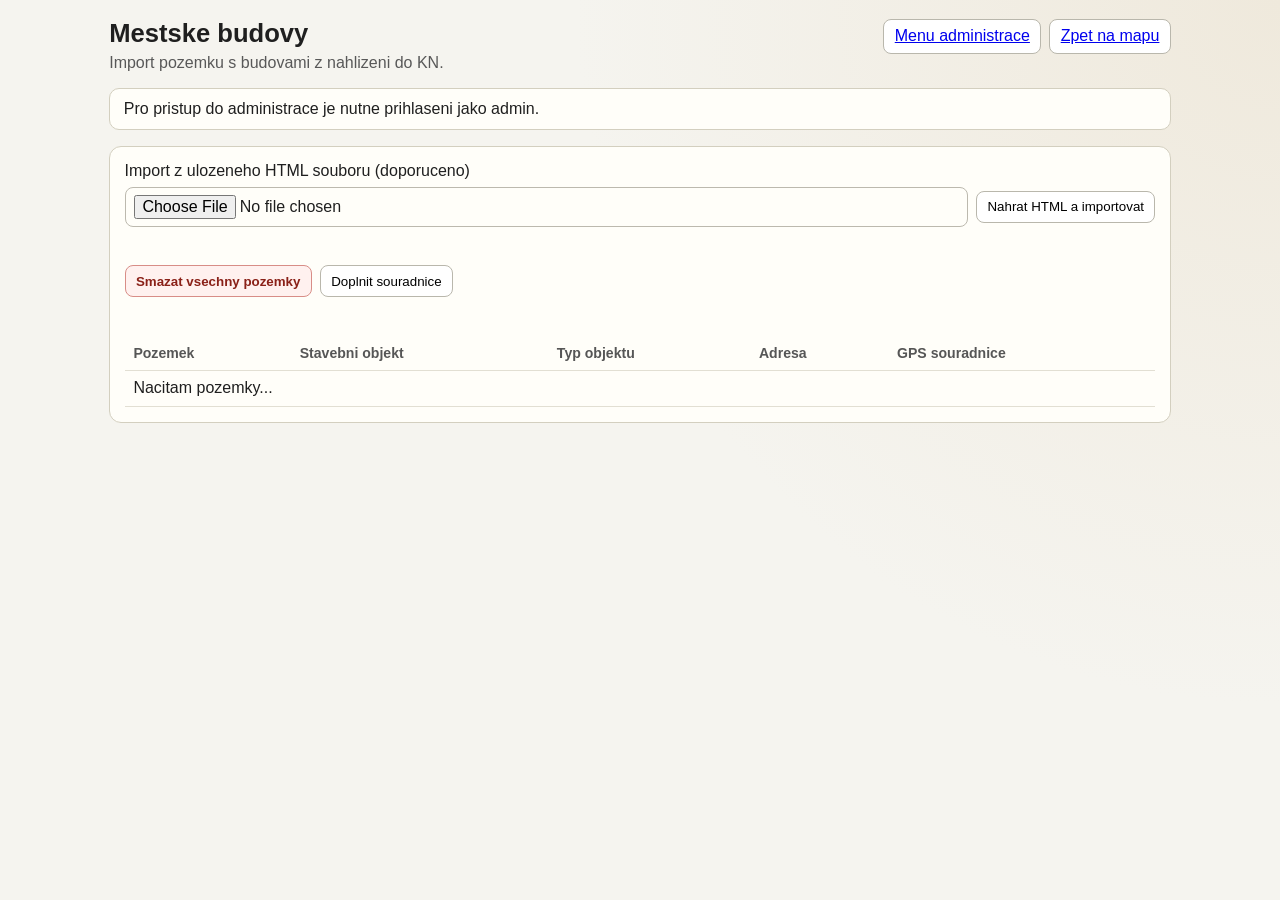
<file: admin-buildings.html>
<!doctype html>
<html lang="cs">
  <head>
    <meta charset="UTF-8" />
    <meta name="viewport" content="width=device-width, initial-scale=1.0" />
    <title>Administrace - Mestske budovy</title>
    <link rel="stylesheet" href="styles.css" />
    <link rel="stylesheet" href="admin.css" />
  </head>
  <body>
    <div class="admin-shell">
      <header class="admin-header">
        <div>
          <h1>Mestske budovy</h1>
          <p class="admin-subtitle">Import pozemku s budovami z nahlizeni do KN.</p>
        </div>
        <div class="admin-header-actions">
          <a class="auth-btn" href="/admin.html">Menu administrace</a>
          <a class="auth-btn" href="/">Zpet na mapu</a>
        </div>
      </header>

      <p id="admin-auth-info" class="admin-auth-info">Overuji prihlaseni...</p>

      <main id="admin-content" class="admin-content hidden">
        <section class="admin-section">
          <form id="parcel-import-file-form" class="admin-import-form">
            <label for="parcel-source-file">Import z ulozeneho HTML souboru (doporuceno)</label>
            <div class="admin-import-row">
              <input
                id="parcel-source-file"
                class="admin-import-input"
                type="file"
                accept=".html,.htm,text/html"
                required
              />
              <button class="auth-btn" type="submit">Nahrat HTML a importovat</button>
            </div>
            <p id="parcel-import-file-note" class="admin-import-note"></p>
          </form>
          <div class="admin-import-actions">
            <button id="parcel-delete-all-btn" class="danger-btn" type="button">
              Smazat vsechny pozemky
            </button>
            <button id="parcel-refresh-coords-btn" class="auth-btn" type="button">
              Doplnit souradnice
            </button>
            <p id="parcel-actions-note" class="admin-import-note"></p>
          </div>

          <div class="admin-table-wrap">
            <table class="admin-table">
              <thead>
                <tr>
                  <th>Pozemek</th>
                  <th>Stavebni objekt</th>
                  <th>Typ objektu</th>
                  <th>Adresa</th>
                  <th>GPS souradnice</th>
                </tr>
              </thead>
              <tbody id="parcels-table-body">
                <tr>
                  <td colspan="5">Nacitam pozemky...</td>
                </tr>
              </tbody>
            </table>
          </div>
        </section>
      </main>
    </div>
    <script src="admin-common.js"></script>
    <script src="admin-buildings.js"></script>
  </body>
</html>
</file>
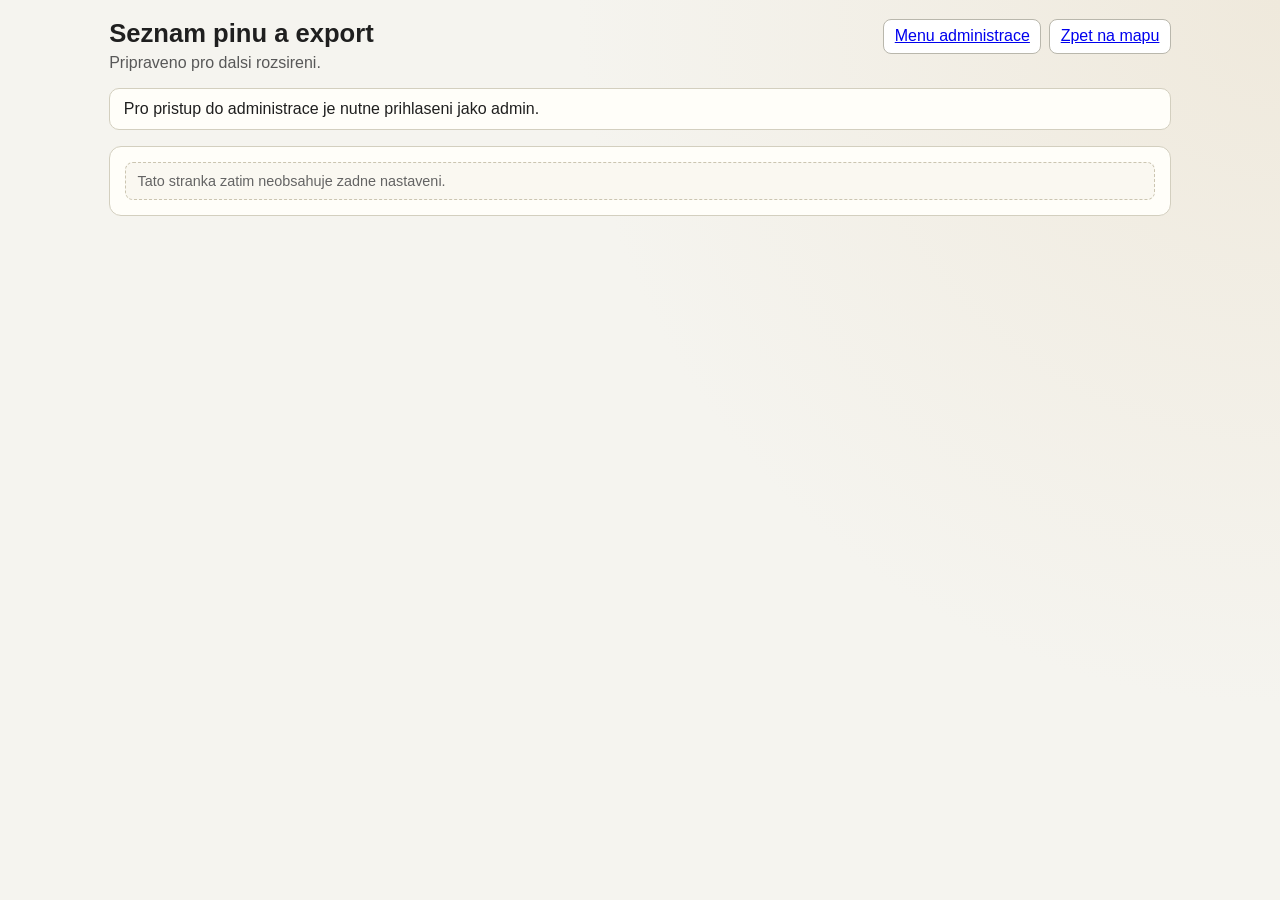
<file: admin-pins.html>
<!doctype html>
<html lang="cs">
  <head>
    <meta charset="UTF-8" />
    <meta name="viewport" content="width=device-width, initial-scale=1.0" />
    <title>Administrace - Seznam pinu a export</title>
    <link rel="stylesheet" href="styles.css" />
    <link rel="stylesheet" href="admin.css" />
  </head>
  <body>
    <div class="admin-shell">
      <header class="admin-header">
        <div>
          <h1>Seznam pinu a export</h1>
          <p class="admin-subtitle">Pripraveno pro dalsi rozsireni.</p>
        </div>
        <div class="admin-header-actions">
          <a class="auth-btn" href="/admin.html">Menu administrace</a>
          <a class="auth-btn" href="/">Zpet na mapu</a>
        </div>
      </header>

      <p id="admin-auth-info" class="admin-auth-info">Overuji prihlaseni...</p>

      <main id="admin-content" class="admin-content hidden">
        <section class="admin-section">
          <div class="admin-placeholder">Tato stranka zatim neobsahuje zadne nastaveni.</div>
        </section>
      </main>
    </div>
    <script src="admin-common.js"></script>
    <script src="admin-pins.js"></script>
  </body>
</html>
</file>
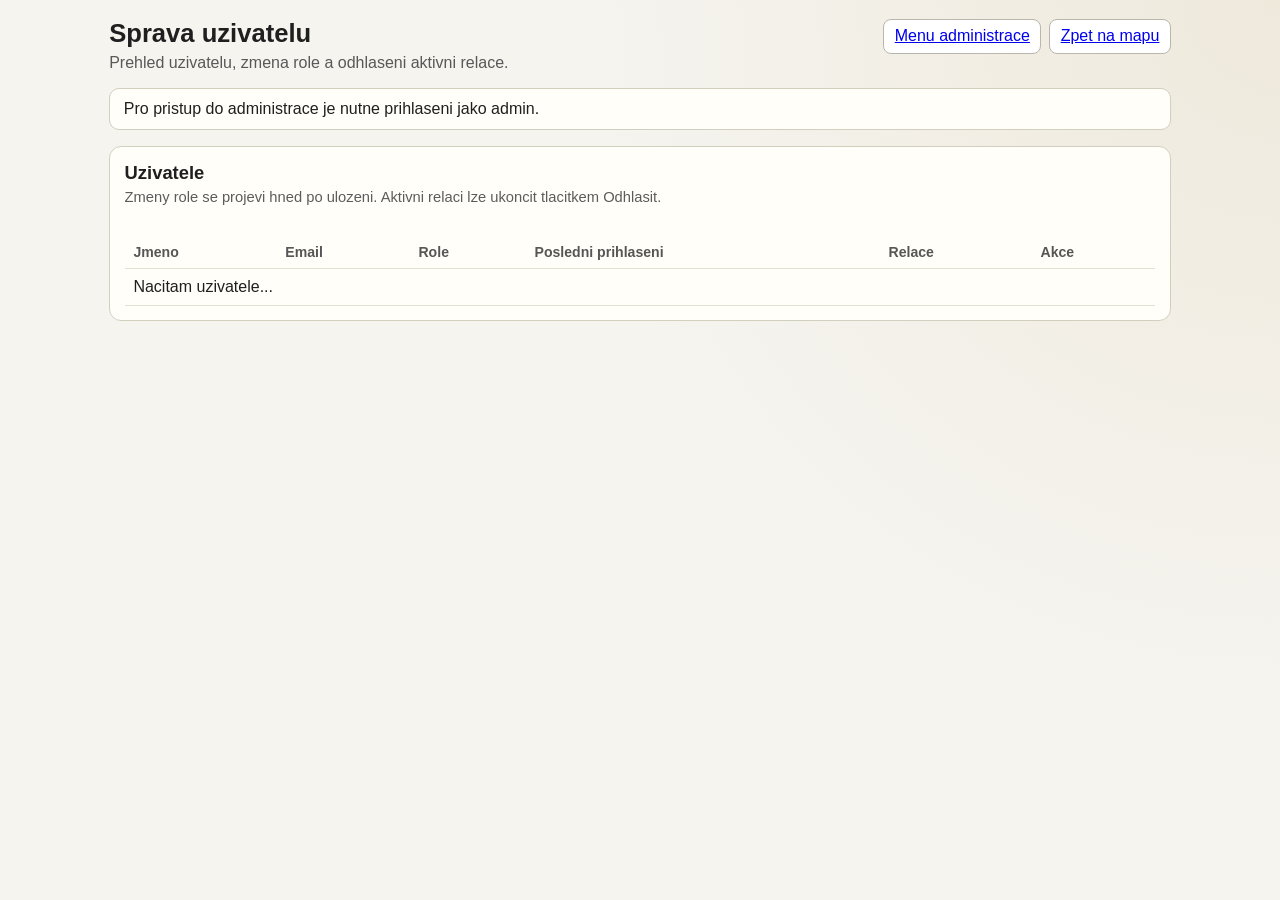
<file: admin-users.html>
<!doctype html>
<html lang="cs">
  <head>
    <meta charset="UTF-8" />
    <meta name="viewport" content="width=device-width, initial-scale=1.0" />
    <title>Administrace - Sprava uzivatelu</title>
    <link rel="stylesheet" href="styles.css" />
    <link rel="stylesheet" href="admin.css" />
  </head>
  <body>
    <div class="admin-shell">
      <header class="admin-header">
        <div>
          <h1>Sprava uzivatelu</h1>
          <p class="admin-subtitle">Prehled uzivatelu, zmena role a odhlaseni aktivni relace.</p>
        </div>
        <div class="admin-header-actions">
          <a class="auth-btn" href="/admin.html">Menu administrace</a>
          <a class="auth-btn" href="/">Zpet na mapu</a>
        </div>
      </header>

      <p id="admin-auth-info" class="admin-auth-info">Overuji prihlaseni...</p>

      <main id="admin-content" class="admin-content hidden">
        <section class="admin-section">
          <div class="admin-section-head">
            <h2>Uzivatele</h2>
            <p>Zmeny role se projevi hned po ulozeni. Aktivni relaci lze ukoncit tlacitkem Odhlasit.</p>
          </div>
          <p id="users-note" class="admin-import-note"></p>
          <div class="admin-table-wrap">
            <table class="admin-table">
              <thead>
                <tr>
                  <th>Jmeno</th>
                  <th>Email</th>
                  <th>Role</th>
                  <th>Posledni prihlaseni</th>
                  <th>Relace</th>
                  <th>Akce</th>
                </tr>
              </thead>
              <tbody id="users-table-body">
                <tr>
                  <td colspan="6">Nacitam uzivatele...</td>
                </tr>
              </tbody>
            </table>
          </div>
        </section>
      </main>
    </div>
    <script src="admin-common.js"></script>
    <script src="admin-users.js"></script>
  </body>
</html>
</file>
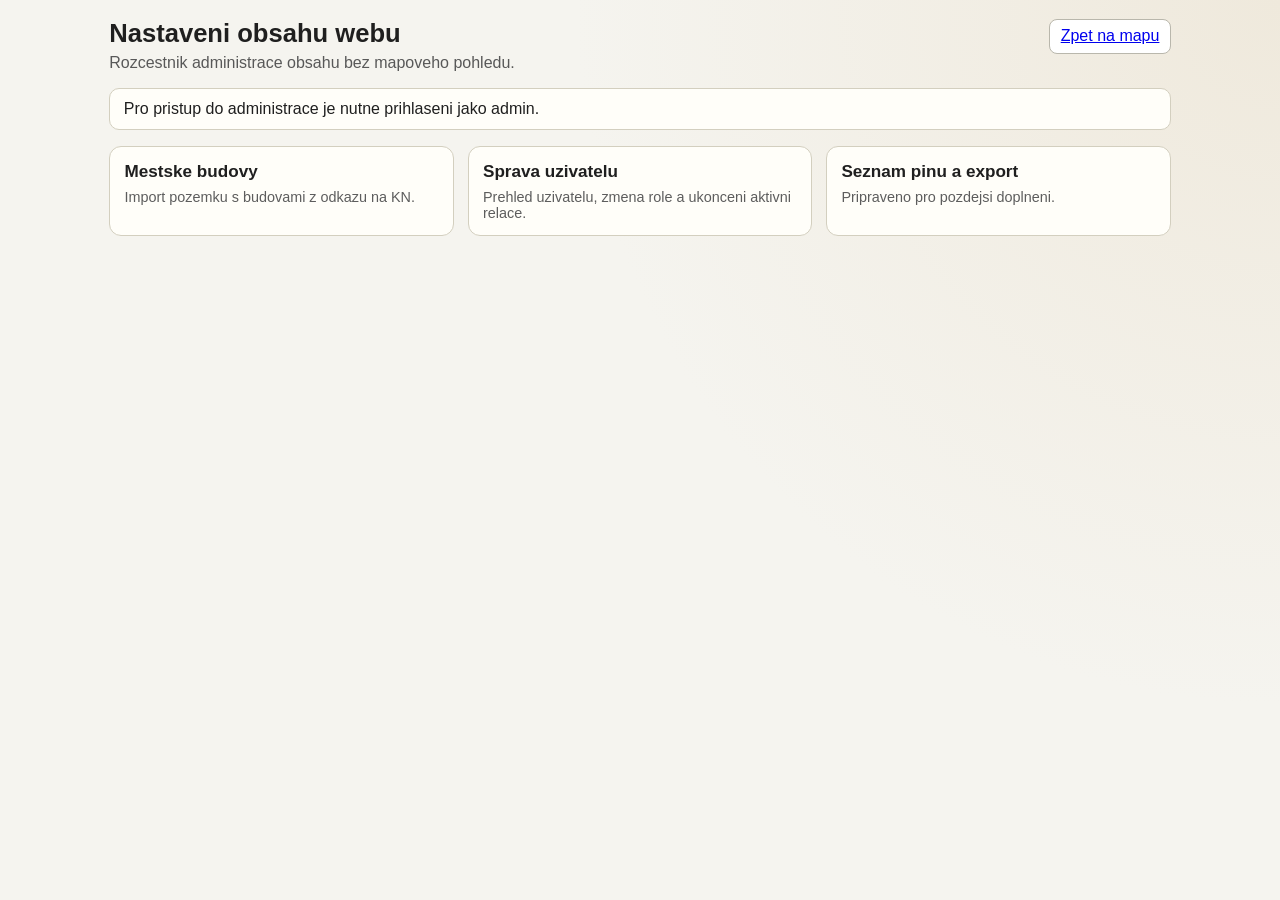
<file: admin.html>
<!doctype html>
<html lang="cs">
  <head>
    <meta charset="UTF-8" />
    <meta name="viewport" content="width=device-width, initial-scale=1.0" />
    <title>Nastaveni obsahu webu</title>
    <link rel="stylesheet" href="styles.css" />
    <link rel="stylesheet" href="admin.css" />
  </head>
  <body>
    <div class="admin-shell">
      <header class="admin-header">
        <div>
          <h1>Nastaveni obsahu webu</h1>
          <p class="admin-subtitle">Rozcestnik administrace obsahu bez mapoveho pohledu.</p>
        </div>
        <a class="auth-btn" href="/">Zpet na mapu</a>
      </header>

      <p id="admin-auth-info" class="admin-auth-info">Overuji prihlaseni...</p>

      <main id="admin-content" class="admin-content hidden">
        <section class="admin-menu-grid" aria-label="Menu administrace">
          <a class="admin-menu-card" href="/admin-buildings.html">
            <h2>Mestske budovy</h2>
            <p>Import pozemku s budovami z odkazu na KN.</p>
          </a>
          <a class="admin-menu-card" href="/admin-users.html">
            <h2>Sprava uzivatelu</h2>
            <p>Prehled uzivatelu, zmena role a ukonceni aktivni relace.</p>
          </a>
          <a class="admin-menu-card" href="/admin-pins.html">
            <h2>Seznam pinu a export</h2>
            <p>Pripraveno pro pozdejsi doplneni.</p>
          </a>
        </section>
      </main>
    </div>
    <script src="admin-common.js"></script>
    <script src="admin.js"></script>
  </body>
</html>
</file>
<file: styles.css>
﻿:root {
  --bg: #f5f4ef;
  --panel: #fffdf7;
  --text: #1f1f1f;
  --good: #2e9f50;
  --bad: #c0392b;
  --change: #b08b00;
  --line: #e2dfd3;
}

* {
  box-sizing: border-box;
}

body {
  margin: 0;
  font-family: "Segoe UI", Tahoma, Geneva, Verdana, sans-serif;
  color: var(--text);
  background: radial-gradient(circle at top right, #efe9dc, var(--bg) 45%);
}

.app-shell {
  min-height: 100dvh;
  display: grid;
  grid-template-columns: minmax(240px, 320px) 1fr;
}

.panel {
  padding: 1.25rem;
  border-right: 1px solid var(--line);
  background: var(--panel);
}

h1 {
  margin: 0;
  font-size: 1.6rem;
}

.city {
  margin-top: 0.35rem;
  color: #5d5d5d;
}

.auth {
  margin: 0.85rem 0 1rem;
  padding: 0.65rem;
  border: 1px solid #d8d4c8;
  border-radius: 10px;
  background: #fffef9;
}

.auth-form {
  display: grid;
  gap: 0.45rem;
}

.auth-actions {
  display: grid;
  grid-template-columns: 1fr 1fr;
  gap: 0.45rem;
}

.auth-form input {
  border: 1px solid #bcb9ae;
  border-radius: 8px;
  padding: 0.45rem 0.55rem;
  font: inherit;
}

.auth-btn {
  border: 1px solid #b9b7ac;
  border-radius: 8px;
  padding: 0.45rem 0.65rem;
  background: #fff;
  cursor: pointer;
}

.admin-link-btn {
  display: block;
  text-align: center;
  text-decoration: none;
}

.auth-current {
  display: grid;
  gap: 0.45rem;
}

.auth-current-text {
  font-size: 0.88rem;
  color: #4f4f4f;
}

.auth-note {
  margin: 0.55rem 0 0;
  font-size: 0.82rem;
  color: #616161;
}

.clear-btn {
  border: 1px solid #b9b7ac;
  border-radius: 10px;
  padding: 0.65rem 0.75rem;
  font-size: 0.95rem;
  cursor: pointer;
  background: #ffffff;
  width: 100%;
}

.hint {
  margin: 1rem 0;
  color: #4f4f4f;
}

.filters {
  margin: 0 0 1rem;
}

.layers-list {
  display: grid;
  gap: 0.45rem;
}

.layer-item {
  display: grid;
  grid-template-columns: auto 1fr auto;
  align-items: center;
  gap: 0.5rem;
  border: 1px solid #d3cfbf;
  border-radius: 9px;
  padding: 0.35rem 0.45rem;
  background: #fffef9;
}

.layer-label {
  font-size: 0.92rem;
}

.layer-count {
  font-size: 0.85rem;
  color: #5d5d5d;
}

.filters-title {
  margin: 0 0 0.4rem;
  font-size: 0.9rem;
  color: #4f4f4f;
}

.filters-list {
  display: grid;
  gap: 0.45rem;
}

.filter-item {
  display: grid;
  grid-template-columns: auto 1fr auto;
  align-items: center;
  gap: 0.5rem;
  border: 1px solid #d3cfbf;
  border-radius: 9px;
  padding: 0.35rem 0.45rem;
  background: #fffef9;
}

.filter-item.good {
  border-color: #b9dfc4;
  background: #f2fbf4;
}

.filter-item.bad {
  border-color: #e8bdb9;
  background: #fff3f2;
}

.filter-item.change {
  border-color: #eadc9a;
  background: #fffbea;
}

.filter-item.neutral {
  border-color: #b6c8db;
  background: #eef5fc;
}

.filter-checkbox {
  width: 1rem;
  height: 1rem;
}

.filter-item.good .filter-checkbox {
  accent-color: var(--good);
}

.filter-item.bad .filter-checkbox {
  accent-color: var(--bad);
}

.filter-item.change .filter-checkbox {
  accent-color: var(--change);
}

.filter-item.neutral .filter-checkbox {
  accent-color: #5f738f;
}

.filter-label {
  font-size: 0.92rem;
}

.filter-item.good .filter-label {
  color: #0f6f2f;
}

.filter-item.bad .filter-label {
  color: #8a2118;
}

.filter-item.change .filter-label {
  color: #745700;
}

.filter-item.neutral .filter-label {
  color: #24415d;
}

.filter-count {
  font-size: 0.85rem;
  color: #5d5d5d;
}

.filter-item.good .filter-count {
  color: #0f6f2f;
}

.filter-item.bad .filter-count {
  color: #8a2118;
}

.filter-item.change .filter-count {
  color: #745700;
}

.filter-item.neutral .filter-count {
  color: #24415d;
}

.pin-option {
  border: 1px solid #b9b7ac;
  border-radius: 9px;
  padding: 0.45rem 0.65rem;
  font-size: 0.9rem;
  cursor: pointer;
  background: #ffffff;
  font-weight: 600;
}

.pin-option.good {
  border-color: var(--good);
  color: #0f6f2f;
  background: #eaf7ed;
}

.pin-option.bad {
  border-color: var(--bad);
  color: #8a2118;
  background: #fdecea;
}

.pin-option.change {
  border-color: var(--change);
  color: #745700;
  background: #fff7da;
}

.pin-option.neutral {
  border-color: #5f738f;
  color: #24415d;
  background: #e8f1fa;
}

.map-wrap {
  position: relative;
  min-height: 100dvh;
}

.mobile-panel-toggle {
  display: none;
}

.mobile-panel-backdrop {
  display: none;
}

.map-layer-control {
  position: absolute;
  right: 0.9rem;
  bottom: 0.9rem;
  z-index: 2500;
  display: grid;
  justify-items: end;
  gap: 0.45rem;
}

.layer-toggle-btn {
  border: 1px solid #a8a493;
  border-radius: 10px;
  min-height: 38px;
  padding: 0.45rem 0.7rem 0.45rem 2rem;
  background: rgba(255, 253, 247, 0.96);
  cursor: pointer;
  box-shadow: 0 2px 12px rgba(0, 0, 0, 0.18);
  position: relative;
  font-weight: 700;
  color: #2e2e2e;
  white-space: nowrap;
}

.layer-toggle-btn::before {
  content: "";
  position: absolute;
  left: 9px;
  width: 11px;
  top: 10px;
  height: 2px;
  background: #3f3f3f;
  box-shadow:
    0 6px 0 #3f3f3f,
    0 12px 0 #3f3f3f;
}

.layer-menu {
  width: min(86vw, 280px);
  border: 1px solid #d3cfbf;
  border-radius: 11px;
  background: rgba(255, 253, 247, 0.97);
  box-shadow: 0 8px 24px rgba(0, 0, 0, 0.2);
  padding: 0.6rem;
}

#map {
  width: 100%;
  height: 100%;
  min-height: 100dvh;
}

.comment-form {
  display: grid;
  gap: 0.5rem;
  min-width: 220px;
}

.comment-form textarea {
  width: 100%;
  resize: vertical;
  border: 1px solid #bcb9ae;
  border-radius: 8px;
  padding: 0.5rem;
  font: inherit;
}

.comment-form textarea.readonly {
  background: #f4f3ee;
  color: #595959;
}

.pin-label {
  font-size: 0.85rem;
  font-weight: 700;
  text-transform: uppercase;
  margin-bottom: 0.35rem;
}

.pin-label.good {
  color: var(--good);
}

.pin-label.bad {
  color: var(--bad);
}

.pin-label.change {
  color: var(--change);
}

.pin-label.neutral {
  color: #24415d;
}

.pin-author {
  margin-bottom: 0.45rem;
  font-size: 0.8rem;
  color: #595959;
}

.pin-choice {
  position: fixed;
  inset: 0;
  display: flex;
  align-items: center;
  justify-content: center;
  padding: 1rem;
  background: rgba(0, 0, 0, 0.28);
  z-index: 4000;
}

.hidden {
  display: none;
}

.pin-choice-card {
  width: min(92vw, 340px);
  background: rgba(255, 253, 247, 0.98);
  border: 1px solid #d3cfbf;
  border-radius: 14px;
  box-shadow: 0 8px 26px rgba(0, 0, 0, 0.2);
  padding: 0.8rem;
}

.pin-choice-title {
  margin: 0 0 0.6rem;
  font-size: 0.95rem;
  font-weight: 700;
}

.pin-choice-options {
  display: grid;
  grid-template-columns: repeat(auto-fit, minmax(110px, 1fr));
  gap: 0.5rem;
}

.pin-option,
.pin-choice-cancel {
  border: 1px solid #b9b7ac;
  border-radius: 8px;
  padding: 0.5rem 0.65rem;
  cursor: pointer;
  background: #fff;
  font-weight: 600;
}

.pin-option.good {
  border-color: var(--good);
  color: #0f6f2f;
  background: #eaf7ed;
}

.pin-option.bad {
  border-color: var(--bad);
  color: #8a2118;
  background: #fdecea;
}

.pin-option.change {
  border-color: var(--change);
  color: #745700;
  background: #fff7da;
}

.pin-choice-cancel {
  width: 100%;
  margin-top: 0.5rem;
}

button:disabled {
  opacity: 0.55;
  cursor: not-allowed;
}

.own-pin-wrap {
  position: relative;
}

.own-pin-wrap .own-pin-img {
  width: 25px;
  height: 41px;
  display: block;
}

.own-pin-wrap .own-pin-dot {
  position: absolute;
  top: -2px;
  right: -2px;
  width: 11px;
  height: 11px;
  border-radius: 999px;
  background: #2e6fd8;
  border: 2px solid #ffffff;
  box-shadow: 0 0 0 1px rgba(36, 65, 93, 0.25);
}

@media (max-width: 860px) {
  .app-shell {
    grid-template-columns: 1fr;
    grid-template-rows: 1fr;
  }

  .panel {
    position: fixed;
    top: 0;
    left: 0;
    right: 0;
    z-index: 3100;
    border-right: 0;
    border-bottom: 1px solid var(--line);
    max-height: min(86dvh, 640px);
    overflow-y: auto;
    transform: translateY(calc(-100% - 12px));
    transition: transform 0.24s ease;
    box-shadow: 0 10px 28px rgba(0, 0, 0, 0.28);
  }

  .panel.mobile-open {
    transform: translateY(0);
  }

  .mobile-panel-toggle {
    display: block;
    position: absolute;
    top: 0.65rem;
    right: 0.65rem;
    z-index: 2600;
    border: 1px solid #a8a493;
    border-radius: 10px;
    padding: 0.5rem 0.8rem;
    background: rgba(255, 253, 247, 0.96);
    color: #2e2e2e;
    font-weight: 700;
    cursor: pointer;
    box-shadow: 0 3px 14px rgba(0, 0, 0, 0.2);
    text-align: center;
  }

  .mobile-panel-backdrop.active {
    display: block;
    position: fixed;
    inset: 0;
    z-index: 3000;
    background: rgba(0, 0, 0, 0.3);
  }

  .map-layer-control {
    bottom: 0.8rem;
    right: 0.8rem;
  }

  #map {
    min-height: 100dvh;
  }
}
.danger-btn {
  margin-top: 0.5rem;
  width: 100%;
  border: 1px solid #d88d87;
  border-radius: 8px;
  padding: 0.45rem 0.65rem;
  background: #fff1ef;
  color: #8a2118;
  cursor: pointer;
  font-weight: 600;
}
</file>
<file: admin.css>
.admin-shell {
  min-height: 100dvh;
  max-width: 1100px;
  margin: 0 auto;
  padding: 1.2rem;
}

.admin-header {
  display: flex;
  align-items: flex-start;
  justify-content: space-between;
  gap: 1rem;
  margin-bottom: 1rem;
}

.admin-header-actions {
  display: flex;
  gap: 0.5rem;
  flex-wrap: wrap;
}

.admin-subtitle {
  margin: 0.35rem 0 0;
  color: #585858;
}

.admin-auth-info {
  margin: 0 0 1rem;
  padding: 0.7rem 0.85rem;
  border: 1px solid #d3cfbf;
  border-radius: 10px;
  background: #fffef9;
}

.admin-content {
  display: grid;
  gap: 1rem;
}

.admin-menu-grid {
  display: grid;
  grid-template-columns: repeat(auto-fit, minmax(230px, 1fr));
  gap: 0.85rem;
}

.admin-menu-card {
  display: block;
  border: 1px solid #d3cfbf;
  border-radius: 12px;
  background: #fffef9;
  padding: 0.9rem;
  color: inherit;
  text-decoration: none;
}

.admin-menu-card h2 {
  margin: 0;
  font-size: 1.07rem;
}

.admin-menu-card p {
  margin: 0.45rem 0 0;
  color: #5d5d5d;
  font-size: 0.9rem;
}

.admin-menu-card:hover {
  border-color: #bcb7a6;
  background: #fffdf4;
}

.admin-section {
  border: 1px solid #d3cfbf;
  border-radius: 12px;
  background: #fffef9;
  padding: 0.9rem;
}

.admin-section-head h2 {
  margin: 0;
  font-size: 1.15rem;
}

.admin-section-head p {
  margin: 0.35rem 0 0.75rem;
  color: #5c5c5c;
  font-size: 0.92rem;
}

.admin-table-wrap {
  overflow-x: auto;
}

.admin-import-form {
  margin-bottom: 0.85rem;
  display: grid;
  gap: 0.45rem;
}

.admin-import-row {
  display: grid;
  gap: 0.5rem;
  grid-template-columns: minmax(280px, 1fr) auto;
  align-items: center;
}

.admin-import-input {
  width: 100%;
  border: 1px solid #bcb9ae;
  border-radius: 8px;
  padding: 0.45rem 0.55rem;
  font: inherit;
}

.admin-import-note {
  margin: 0;
  min-height: 1.1rem;
  font-size: 0.85rem;
  color: #5d5d5d;
}

.admin-import-actions {
  margin-bottom: 0.85rem;
  display: flex;
  gap: 0.5rem;
  align-items: center;
  flex-wrap: wrap;
}

.admin-import-actions .admin-import-note {
  flex-basis: 100%;
}

.admin-import-actions .danger-btn {
  width: auto;
  margin-top: 0;
}

.admin-table {
  width: 100%;
  border-collapse: collapse;
}

.admin-table th,
.admin-table td {
  text-align: left;
  border-bottom: 1px solid #e2dfd3;
  padding: 0.55rem;
  vertical-align: top;
}

.admin-table th {
  font-size: 0.88rem;
  color: #565656;
}

.building-title {
  font-weight: 600;
}

.building-description {
  margin-top: 0.25rem;
  font-size: 0.85rem;
  color: #676767;
}

.building-url-input {
  width: 100%;
  min-width: 280px;
  border: 1px solid #bcb9ae;
  border-radius: 8px;
  padding: 0.45rem 0.55rem;
  font: inherit;
}

.building-save-wrap {
  display: grid;
  gap: 0.35rem;
}

.building-save-note {
  font-size: 0.82rem;
  color: #5d5d5d;
  min-height: 1.1rem;
}

.admin-placeholder {
  font-size: 0.9rem;
  color: #646464;
  background: #faf8f1;
  border: 1px dashed #cbc5b1;
  border-radius: 8px;
  padding: 0.65rem 0.75rem;
}

@media (max-width: 860px) {
  .admin-shell {
    padding: 0.85rem;
  }

  .admin-header {
    flex-direction: column;
    align-items: stretch;
  }

  .admin-header-actions {
    width: 100%;
  }

  .building-url-input {
    min-width: 210px;
  }

  .admin-import-row {
    grid-template-columns: 1fr;
    align-items: stretch;
  }
}
</file>
